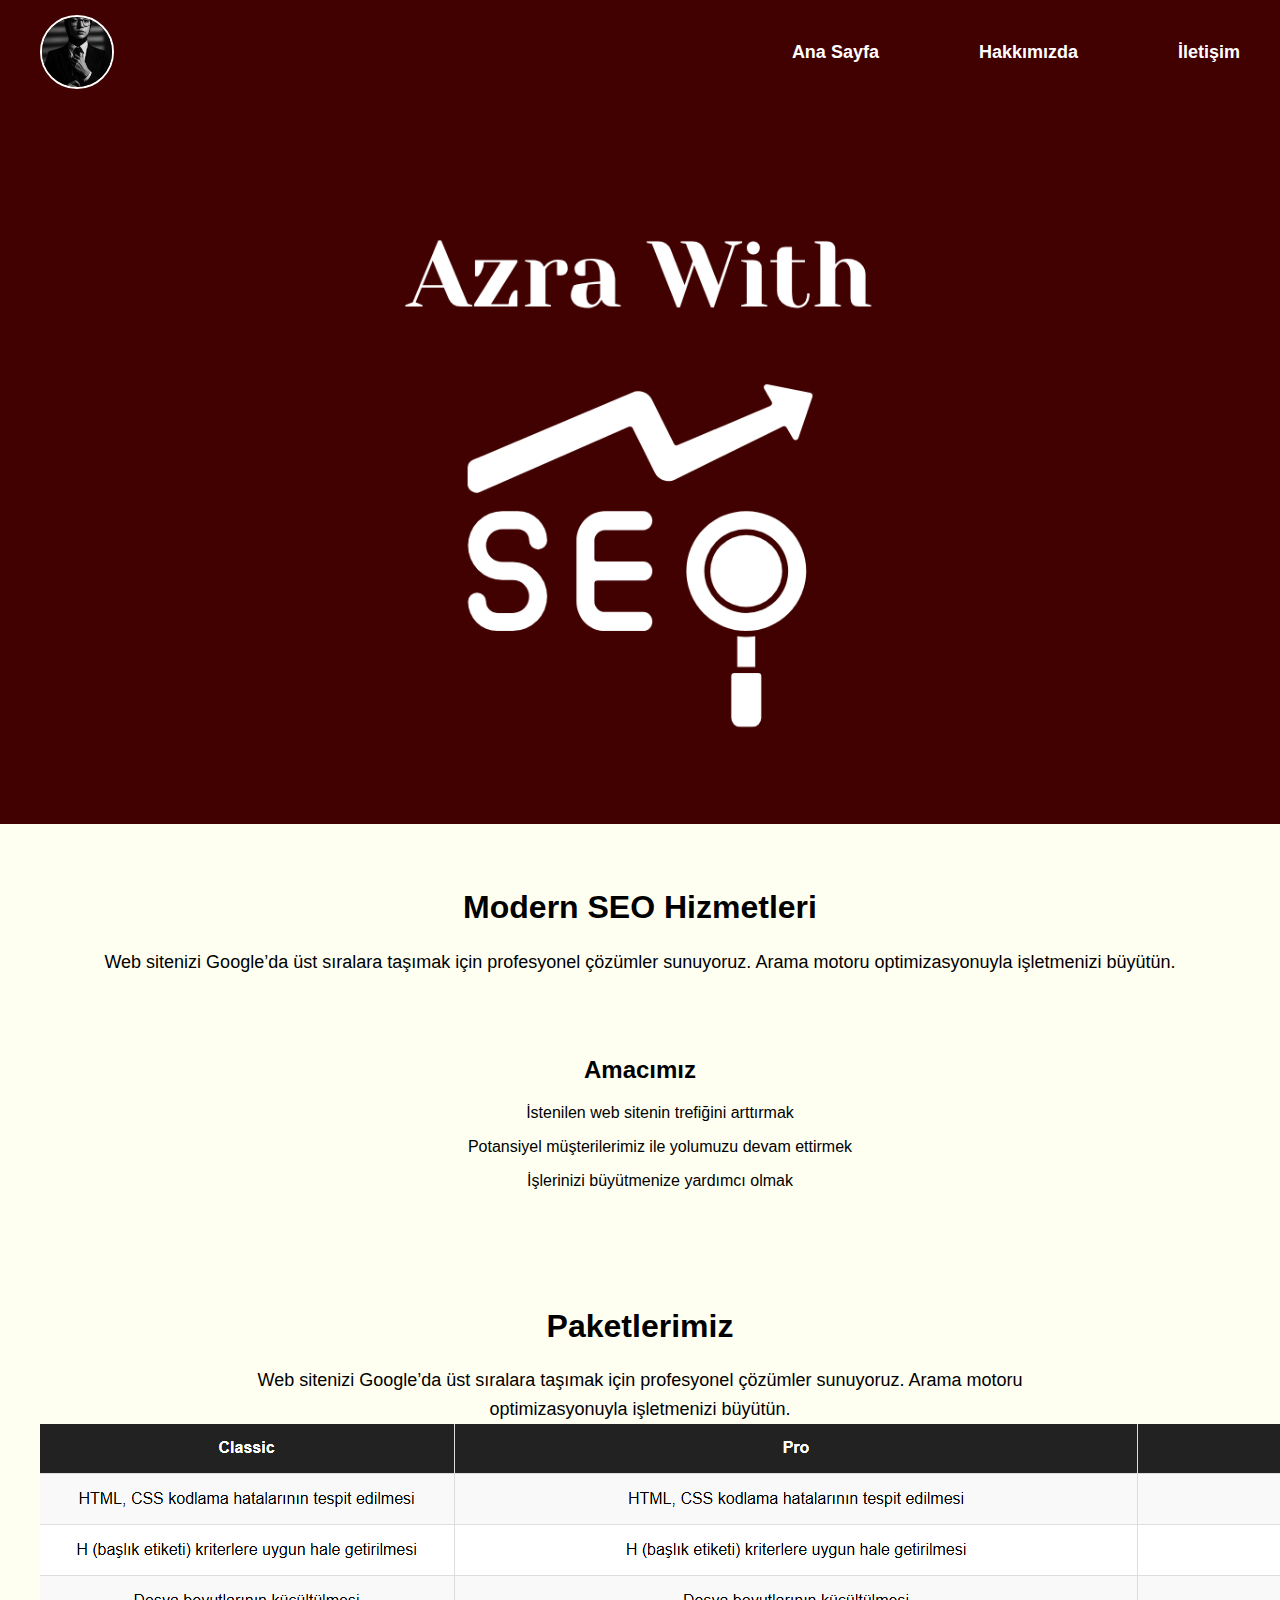
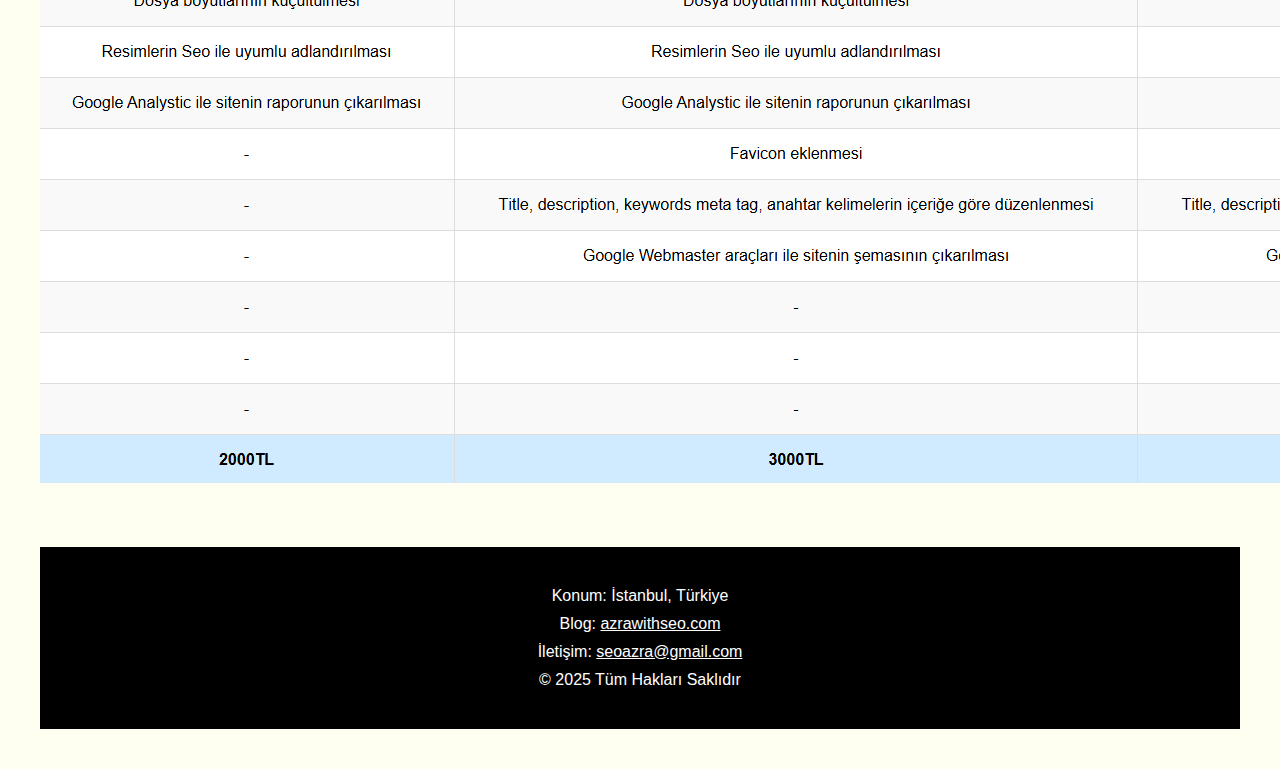
<file: index.html>
<!DOCTYPE html>
<html lang="tr">
<head>
  <meta charset="UTF-8">
  <title>Ana Sayfa</title>
  <link rel="stylesheet" href="style.css">
  <link rel="icon" type="image/png" href="favicon.png">
</head>
<body>

  <!-- Üst Menü -->
  <div class="navbar">
    <img src="azraprofil.jpg" alt="Profil Fotoğrafı">
    <ul>
      <li><a href="index.html">Ana Sayfa</a></li>
      <li><a href="hakkimizda.html">Hakkımızda</a></li>
      <li><a href="iletisim.html">İletişim</a></li>
    </ul>
  </div>

  <!-- SEO Görseli -->
  <section>
    <img src="ana.png" alt="SEO" style="width:100%; max-height:800px; object-fit:cover;">
  </section>

  <!-- Tanıtım & Fiyatlar -->
  <section style="padding: 40px; text-align: center;">
    <h1 style="font-size: 32px; color: black;">Modern SEO Hizmetleri</h1>
    <p style="font-size: 18px; line-height: 1.6; color: black;">
      Web sitenizi Google’da üst sıralara taşımak için profesyonel çözümler sunuyoruz.
      Arama motoru optimizasyonuyla işletmenizi büyütün.
    </p>

    <h2 style="margin-top: 80px; color: black;">Amacımız</h2>
    <ul style="font-size: 16px; color: black;">
      <p>İstenilen web sitenin trefiğini arttırmak</p>
      <p>Potansiyel müşterilerimiz ile yolumuzu devam ettirmek</p>
      <p>İşlerinizi büyütmenize yardımcı olmak</p>
    </ul>
  </section>



<!-- Tanıtım & Fiyatlar -->
<section style="padding: 40px; text-align: center; color: black;">
  <h1 style="font-size: 32px; color: black;">Paketlerimiz</h1>
  <p style="font-size: 18px; line-height: 1.6; max-width: 900px; margin: 0 auto; color: black;">
    Web sitenizi Google’da üst sıralara taşımak için profesyonel çözümler sunuyoruz.
    Arama motoru optimizasyonuyla işletmenizi büyütün.
  </p>


<img src="fiyat2.png">



<!-- Footer -->
<footer style="background-color: #000; color: white; text-align: center; padding: 30px 20px; margin-top: 60px;">
  <p style="margin: 10px 0;">Konum: İstanbul, Türkiye</p>
  <p style="margin: 10px 0;">Blog: <a href="index.html" style="color: #fff; text-decoration: underline;">azrawithseo.com</a></p>
  <p style="margin: 10px 0;">İletişim: <a href="seoazra@gmail.com" style="color: #fff; text-decoration: underline;">seoazra@gmail.com</a></p>
  <p style="margin: 10px 0;">© 2025 Tüm Hakları Saklıdır</p>
</footer>





</body>
</html>
</file>
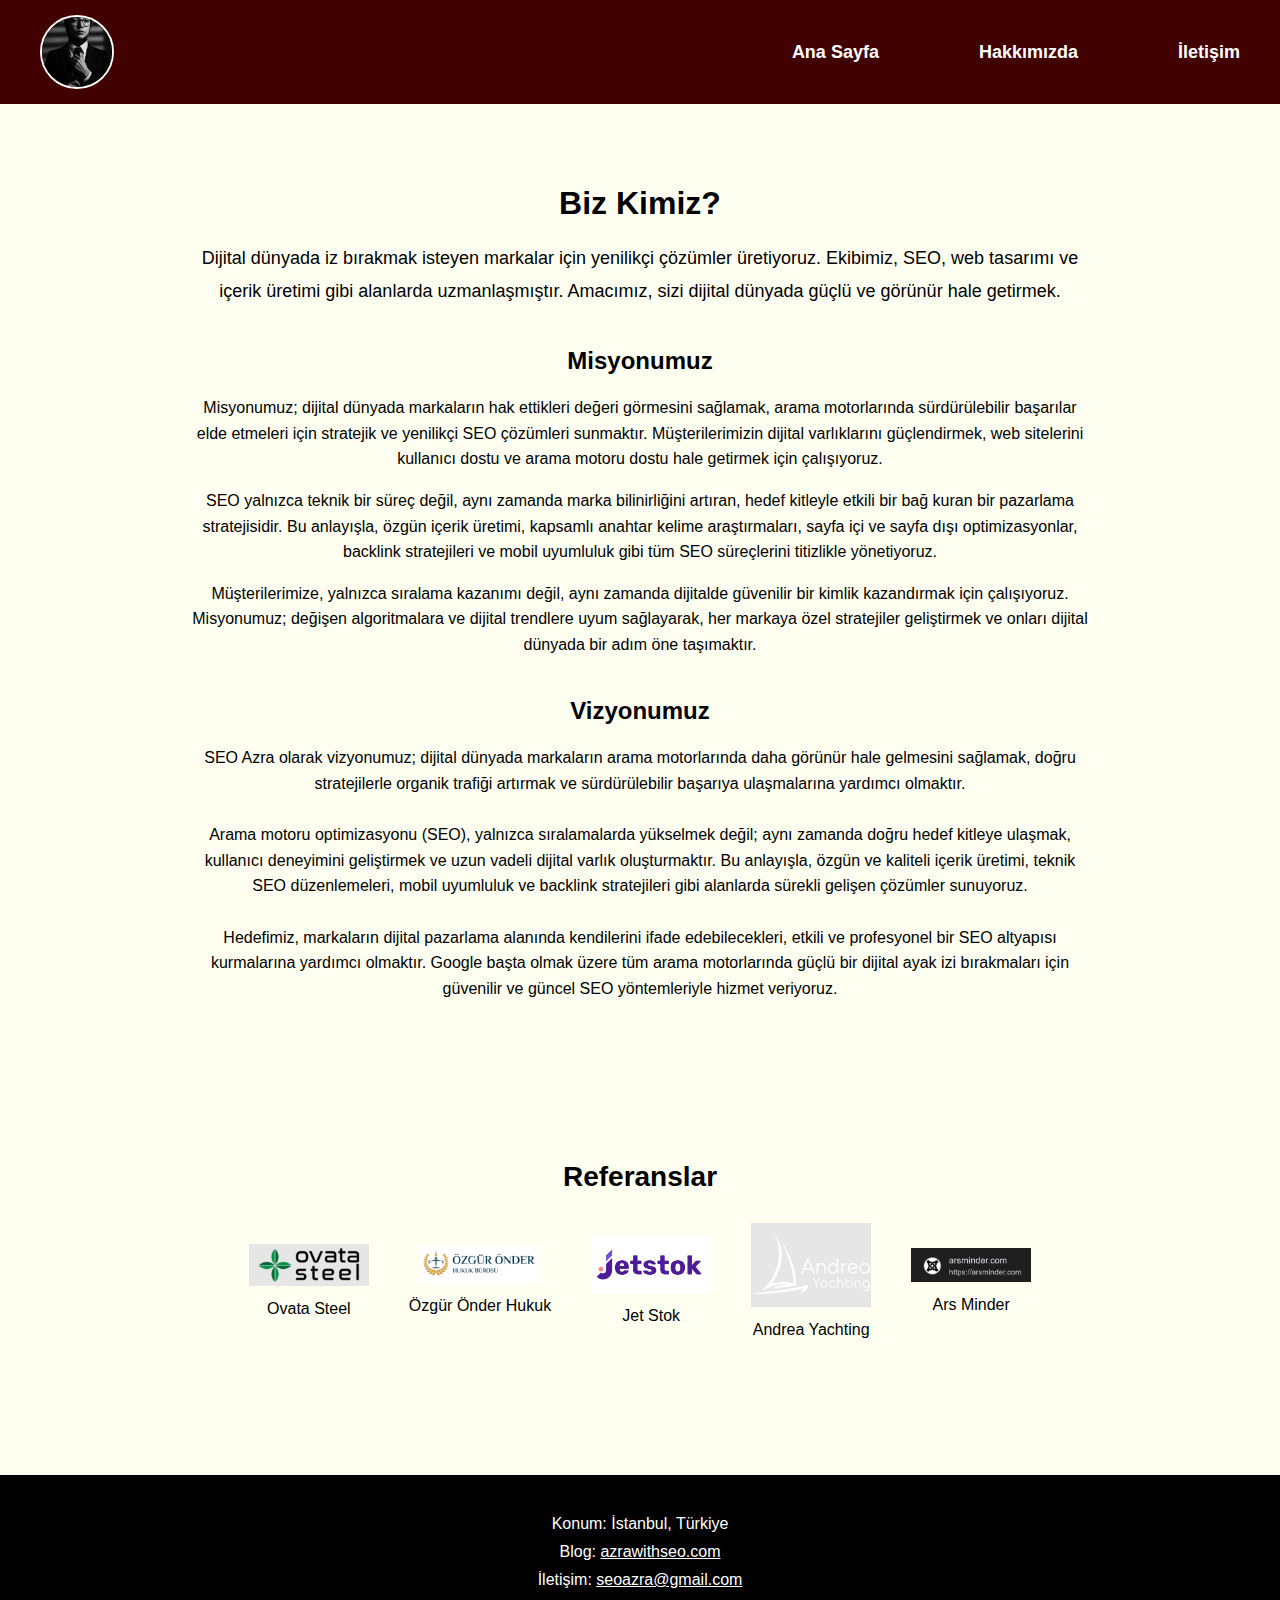
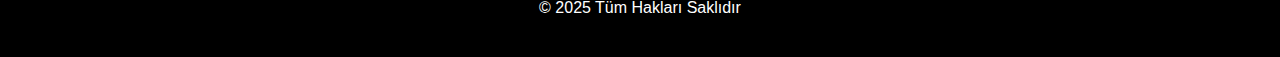
<file: hakkimizda.html>
<!DOCTYPE html>
<html lang="tr">
<head>
  <meta charset="UTF-8">
  <title>Hakkımızda</title>
  <link rel="stylesheet" href="style.css">
  <link rel="icon" type="image/png" href="favicon.png">
</head>
<body>

  <!-- Navbar -->
  <div class="navbar">
    <img src="azraprofil.jpg" alt="Profil Fotoğrafı">
    <ul>
      <li><a href="index.html">Ana Sayfa</a></li>
      <li><a href="hakkimizda.html">Hakkımızda</a></li>
      <li><a href="iletisim.html">İletişim</a></li>
    </ul>
  </div>

  <!-- Hakkımızda İçerik -->
  <section style="padding: 60px 20px; max-width: 900px; margin: auto; text-align: center;">
    <h1 style="font-size: 32px; margin-bottom: 20px; color: black;">Biz Kimiz?</h1>
    <p style="font-size: 18px; line-height: 1.8; color: black;">
      Dijital dünyada iz bırakmak isteyen markalar için yenilikçi çözümler üretiyoruz.  
      Ekibimiz, SEO, web tasarımı ve içerik üretimi gibi alanlarda uzmanlaşmıştır.  
      Amacımız, sizi dijital dünyada güçlü ve görünür hale getirmek.
    </p>

    <h2 style="margin-top: 40px; font-size: 24px; color: black;">Misyonumuz</h2>
    <p style="font-size: 16px; line-height: 1.6; color: black;">
      Misyonumuz; dijital dünyada markaların hak ettikleri değeri görmesini sağlamak, arama motorlarında sürdürülebilir başarılar elde etmeleri için stratejik ve yenilikçi SEO çözümleri sunmaktır. Müşterilerimizin dijital varlıklarını güçlendirmek, web sitelerini kullanıcı dostu ve arama motoru dostu hale getirmek için çalışıyoruz.
    </p>
    <p style="font-size: 16px; line-height: 1.6; color: black;">
      SEO yalnızca teknik bir süreç değil, aynı zamanda marka bilinirliğini artıran, hedef kitleyle etkili bir bağ kuran bir pazarlama stratejisidir. Bu anlayışla, özgün içerik üretimi, kapsamlı anahtar kelime araştırmaları, sayfa içi ve sayfa dışı optimizasyonlar, backlink stratejileri ve mobil uyumluluk gibi tüm SEO süreçlerini titizlikle yönetiyoruz.
    </p>
    <p style="font-size: 16px; line-height: 1.6; color: black;">
       Müşterilerimize, yalnızca sıralama kazanımı değil, aynı zamanda dijitalde güvenilir bir kimlik kazandırmak için çalışıyoruz. Misyonumuz; değişen algoritmalara ve dijital trendlere uyum sağlayarak, her markaya özel stratejiler geliştirmek ve onları dijital dünyada bir adım öne taşımaktır.
    </p>

    <h2 style="margin-top: 40px; font-size: 24px; color: black;">Vizyonumuz</h2>
    <p style="font-size: 16px; line-height: 1.6; color: black;">
        SEO Azra olarak vizyonumuz; dijital dünyada markaların arama motorlarında daha görünür hale gelmesini sağlamak, doğru stratejilerle organik trafiği artırmak ve sürdürülebilir başarıya ulaşmalarına yardımcı olmaktır. 
        <br><br>
        Arama motoru optimizasyonu (SEO), yalnızca sıralamalarda yükselmek değil; aynı zamanda doğru hedef kitleye ulaşmak, kullanıcı deneyimini geliştirmek ve uzun vadeli dijital varlık oluşturmaktır. Bu anlayışla, özgün ve kaliteli içerik üretimi, teknik SEO düzenlemeleri, mobil uyumluluk ve backlink stratejileri gibi alanlarda sürekli gelişen çözümler sunuyoruz.
        <br><br>
        Hedefimiz, markaların dijital pazarlama alanında kendilerini ifade edebilecekleri, etkili ve profesyonel bir SEO altyapısı kurmalarına yardımcı olmaktır. Google başta olmak üzere tüm arama motorlarında güçlü bir dijital ayak izi bırakmaları için güvenilir ve güncel SEO yöntemleriyle hizmet veriyoruz.
      </p>
  </section>

  <!-- İşbirlikçilerimiz -->
<section style="padding: 60px 20px; text-align: center;">
    <h2 style="font-size: 28px; margin-bottom: 30px; color: black;">Referanslar</h2>
    <div style="display: flex; flex-wrap: wrap; justify-content: center; gap: 40px; align-items: center;">
      <div>
        <img src="ovata.png" alt="Ovata Steel" style="width: 120px; height: auto;">
        <p style="margin-top: 10px; color: black;">Ovata Steel</p>
      </div>
      <div>
        <img src="ozguronderhukuk.png" alt="Özgür Önder Hukuk Bürosu" style="width: 120px; height: auto;">
        <p style="margin-top: 10px; color: black;">Özgür Önder Hukuk</p>
      </div>
      <div>
        <img src="jetstok.png" alt="Jet Stok" style="width: 120px; height: auto;">
        <p style="margin-top: 10px; color: black;">Jet Stok</p>
      </div>
      <div>
        <img src="andrea.png" alt="Andrea Yachting" style="width: 120px; height: auto;">
        <p style="margin-top: 10px; color: black;">Andrea Yachting</p>
      </div>
      <div>
        <img src="ars.png" alt="Ars Minder" style="width: 120px; height: auto;">
        <p style="margin-top: 10px; color: black;">Ars Minder</p>
      </div>
    </div>
  </section>

  <!-- Footer -->
  <footer style="background-color: #000; color: white; text-align: center; padding: 30px 20px; margin-top: 60px;">
    <p style="margin: 10px 0;">Konum: İstanbul, Türkiye</p>
    <p style="margin: 10px 0;">Blog: <a href="index.html" style="color: #fff; text-decoration: underline;">azrawithseo.com</a></p>
    <p style="margin: 10px 0;">İletişim: <a href="seoazra@gmail.com" style="color: #fff; text-decoration: underline;">seoazra@gmail.com</a></p>
    <p style="margin: 10px 0;">© 2025 Tüm Hakları Saklıdır</p>
  </footer>

</body>
</html>
</file>
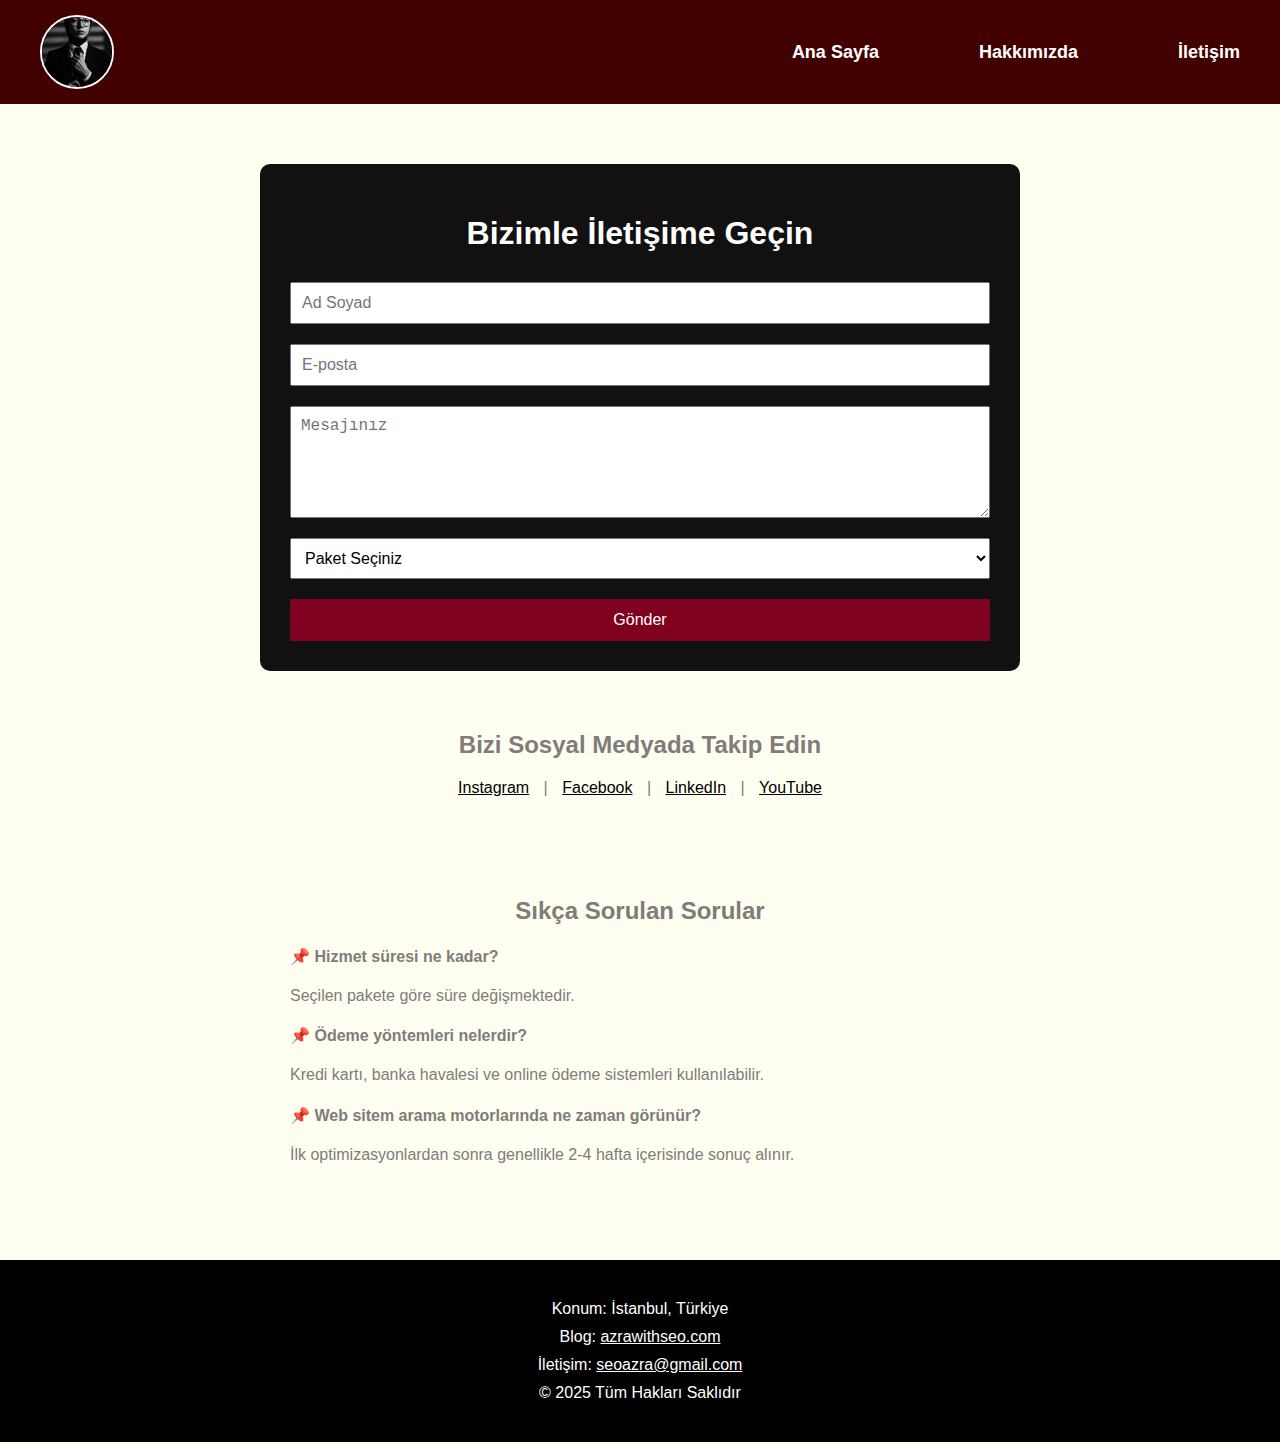
<file: iletisim.html>
<!DOCTYPE html>
<html lang="tr">
<head>
  <meta name="viewport" content="width=device-width, initial-scale=1.0">
  <meta charset="UTF-8">
  <title>İletişim</title>
  <link rel="stylesheet" href="style.css">
  <link rel="icon" type="image/png" href="favicon.png">
</head>
<body>

  <!-- Navbar -->
  <div class="navbar">
    <img src="azraprofil.jpg" alt="Profil Fotoğrafı">
    <ul>
      <li><a href="index.html">Ana Sayfa</a></li>
      <li><a href="hakkimizda.html">Hakkımızda</a></li>
      <li><a href="iletisim.html">İletişim</a></li>
    </ul>
  </div>

  <!-- İletişim Formu -->
  <section style="max-width: 700px; margin: 60px auto; padding: 30px; background-color: #111; border-radius: 10px;">
    <h1 style="text-align: center; margin-bottom: 30px; color: #ffffff;">Bizimle İletişime Geçin</h1>
    <form action="https://formspree.io/f/meozoorb" method="POST" style="display: flex; flex-direction: column; gap: 20px;">
  <input type="text" name="name" placeholder="Ad Soyad" required style="padding: 10px; font-size: 16px;">
  <input type="email" name="email" placeholder="E-posta" required style="padding: 10px; font-size: 16px;">
  <textarea name="message" placeholder="Mesajınız" rows="5" required style="padding: 10px; font-size: 16px;"></textarea>

  <select name="paket" required style="padding: 10px; font-size: 16px;">
    <option value="">Paket Seçiniz</option>
    <option value="Premium">Premium</option>
    <option value="Pro">Pro</option>
    <option value="Classic">Classic</option>
  </select>

  <button type="submit" style="padding: 12px; background-color: #800020; color: white; font-size: 16px; border: none; cursor: pointer;">
    Gönder
  </button>
</form>

  </section>

  <!-- Sosyal Medya -->
  <section style="text-align: center; margin: 40px 0;">
    <h2>Bizi Sosyal Medyada Takip Edin</h2>
    <p>
      <a href="#" style="color: rgb(0, 0, 0); text-decoration: underline; margin: 0 10px;">Instagram</a> |
      <a href="#" style="color: rgb(0, 0, 0); text-decoration: underline; margin: 0 10px;">Facebook</a> |
      <a href="#" style="color: rgb(0, 0, 0); text-decoration: underline; margin: 0 10px;">LinkedIn</a> |
      <a href="#" style="color: rgb(0, 0, 0); text-decoration: underline; margin: 0 10px;">YouTube</a>
    </p>
  </section>

  <!-- SSS -->
  <section style="max-width: 700px; margin: 60px auto; padding: 20px;">
    <h2 style="text-align: center; margin-bottom: 20px;">Sıkça Sorulan Sorular</h2>
    
    <h4>📌 Hizmet süresi ne kadar?</h4>
    <p>Seçilen pakete göre süre değişmektedir.</p>

    <h4>📌 Ödeme yöntemleri nelerdir?</h4>
    <p>Kredi kartı, banka havalesi ve online ödeme sistemleri kullanılabilir.</p>

    <h4>📌 Web sitem arama motorlarında ne zaman görünür?</h4>
    <p>İlk optimizasyonlardan sonra genellikle 2-4 hafta içerisinde sonuç alınır.</p>
  </section>

  <!-- Footer -->
  <footer style="background-color: #000; color: white; text-align: center; padding: 30px 20px; margin-top: 60px;">
    <p style="margin: 10px 0;">Konum: İstanbul, Türkiye</p>
    <p style="margin: 10px 0;">Blog: <a href="index.html" style="color: #fff; text-decoration: underline;">azrawithseo.com</a></p>
    <p style="margin: 10px 0;">İletişim: <a href="seoazra@gmail.com" style="color: #fff; text-decoration: underline;">seoazra@gmail.com</a></p>
    <p style="margin: 10px 0;">© 2025 Tüm Hakları Saklıdır</p>
  </footer>

</body>
</html>
</file>
<file: style.css>
body {
    margin: 0;
    padding: 0;
    font-family: 'Segoe UI', Tahoma, Geneva, Verdana, sans-serif;
    background-color: #fffff1;
    color: rgb(129, 123, 123);
  }
  
  /* Üst menü */
  .navbar {
    background-color: #420101; /* koyu bordo */
    display: flex;
    align-items: center;
    justify-content: space-between;
    padding: 15px 40px;
    position: sticky;
    top: 0;
    z-index: 100;
  }
  
  /* Profil fotoğrafı */
  .navbar img {
    width: 70px;
    height: 70px;
    border-radius: 50%;
    object-fit: cover;
    border: 2px solid white;
  }
  
  /* Menü */
  .navbar ul {
    list-style: none;
    display: flex;
    gap: 100px; /* Yazılar arası boşluk */
    margin: 0;
    padding: 0;
  }
  
  .navbar li {
    transition: all 0.3s ease;
  }
  
  .navbar a {
    text-decoration: none;
    color: white;
    font-weight: bold;
    font-size: 18px;
    transition: all 0.3s ease;
  }
  
  .navbar a:hover {
    color: black;
    font-size: 23px;
  }

  footer {
    background-color: #000;
    color: white;
    text-align: center;
    padding: 30px 20px;
    margin-top: 60px;
  }
  
  footer a {
    color: white;
    text-decoration: underline;
  }

  @media screen and (max-width: 768px) {
    body {
      font-size: 16px;
    }
    .menu {
      display: none;
    }
    .mobile-menu {
      display: block;
    }
  }
</file>
